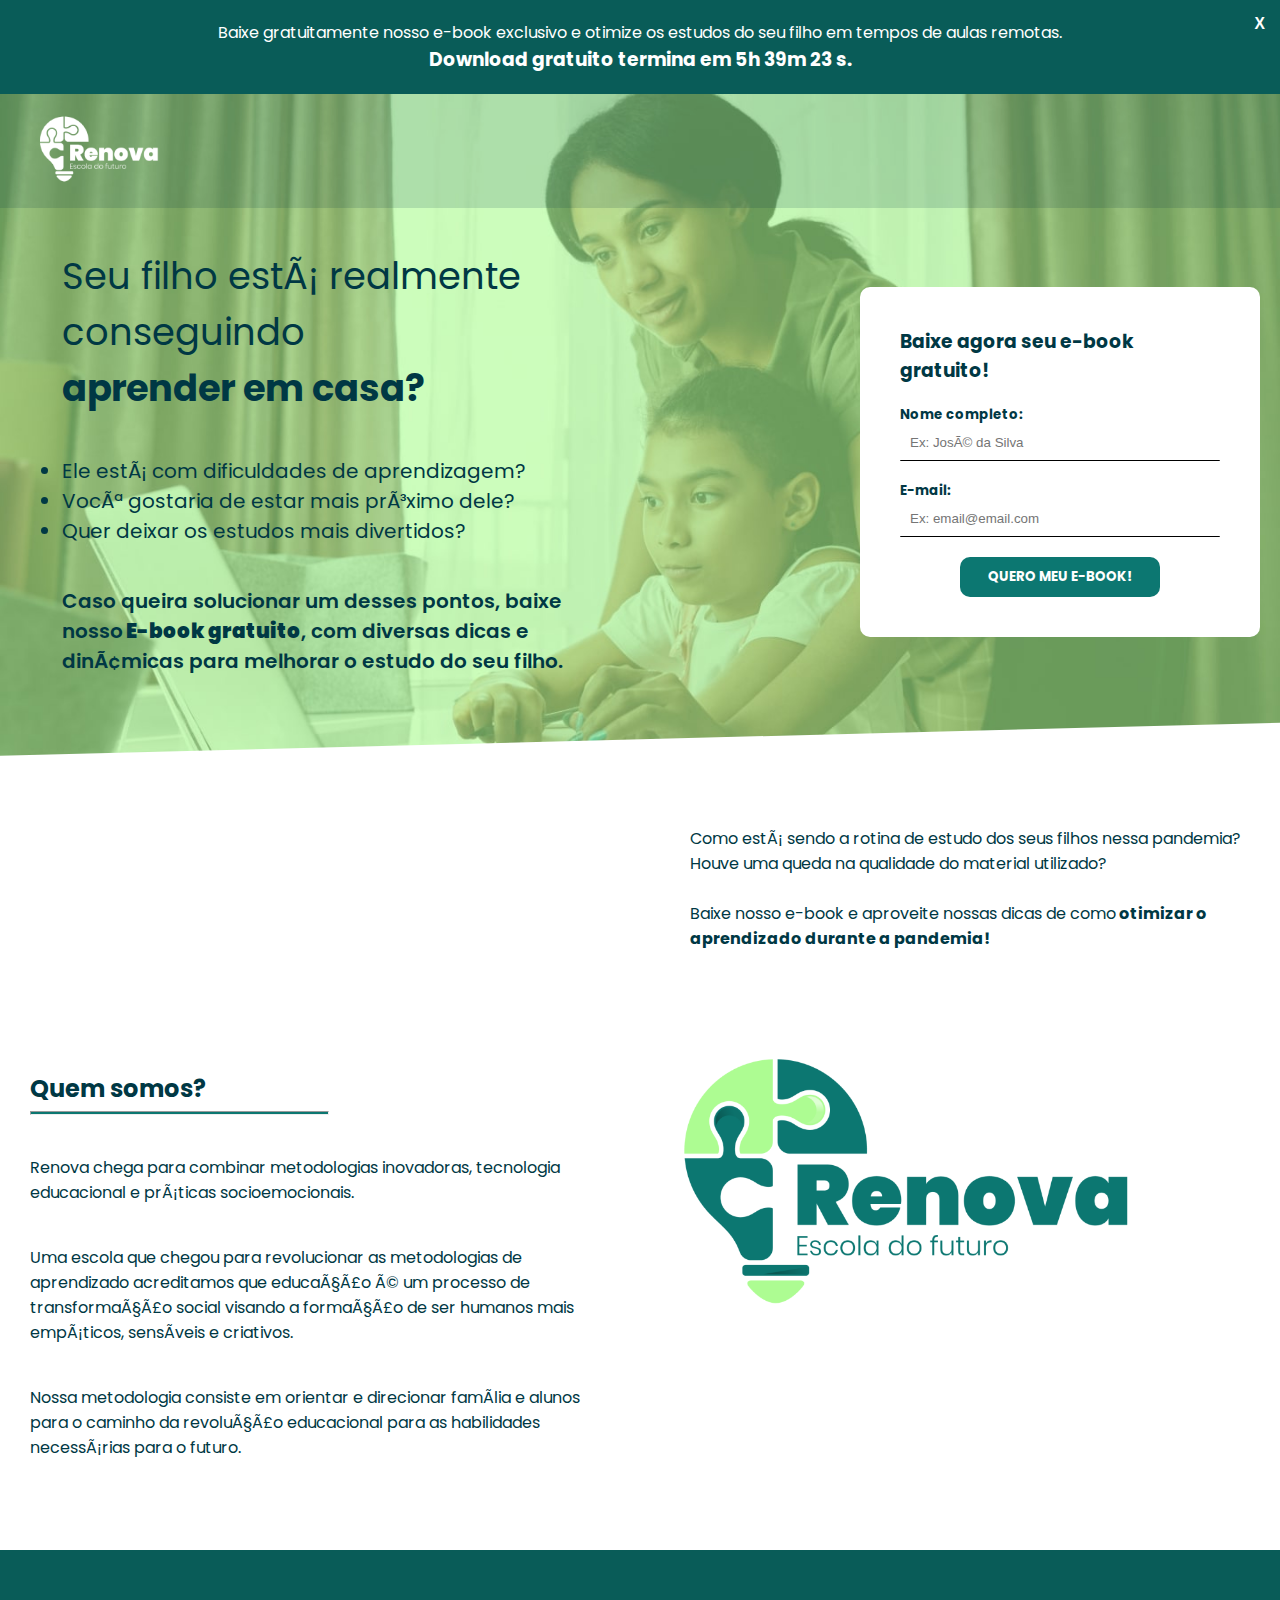
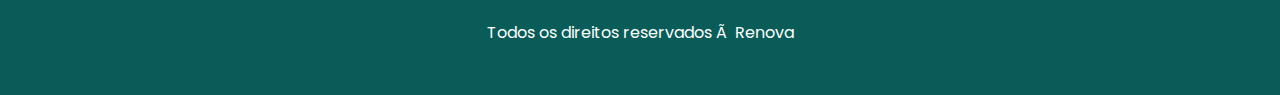
<file: Index.html>
<!DOCTYPE html>
<html>

<head>

  <!-- Global site tag (gtag.js) - Google Analytics -->
<script async src="https://www.googletagmanager.com/gtag/js?id=UA-183540419-1">
</script>
<script>
  window.dataLayer = window.dataLayer || [];
  function gtag(){dataLayer.push(arguments);}
  gtag('js', new Date());

  gtag('config', 'UA-183540419-1');
</script>

<!-- Facebook Pixel Code -->
<script>
  !function(f,b,e,v,n,t,s)
  {if(f.fbq)return;n=f.fbq=function(){n.callMethod?
  n.callMethod.apply(n,arguments):n.queue.push(arguments)};
  if(!f._fbq)f._fbq=n;n.push=n;n.loaded=!0;n.version='2.0';
  n.queue=[];t=b.createElement(e);t.async=!0;
  t.src=v;s=b.getElementsByTagName(e)[0];
  s.parentNode.insertBefore(t,s)}(window,document,'script',
  'https://connect.facebook.net/en_US/fbevents.js');
  fbq('init', '384749542771481'); 
  fbq('track', 'PageView');
  </script>
  <noscript>
  <img height="1" width="1" 
  src="https://www.facebook.com/tr?id=384749542771481&ev=PageView
  &noscript=1"/>
  </noscript>
  <!-- End Facebook Pixel Code -->


  <meta charset="UTF-8">
    <meta name="viewport" content="width=device-width, initial-scale=1.0">
  <link rel="stylesheet" href="style.css">
  <link rel="preconnect" href="https://fonts.gstatic.com">
  <link rel="preconnect" href="https://fonts.gstatic.com">
  <link rel="preconnect" href="https://fonts.gstatic.com">
  <link rel="shortcut icon" href="images/logo-renova-branco-1@2x.png" type="image">
  <link href="https://fonts.googleapis.com/css2?family=Poppins:wght@300;400;500;600;700;800&display=swap"
    rel="stylesheet">
  <link href="https://fonts.googleapis.com/css2?family=Open+Sans:ital,wght@0,400;0,800;1,300&display=swap"
    rel="stylesheet">
  <title>Renova Futuro</title>



</head>

<body>


<div id="counter">
  Baixe gratuitamente nosso e-book exclusivo e otimize os estudos do seu filho em tempos de aulas remotas.
  <h3 id="contador">Download gratuito termina em 5h 39m 23 s.</h3>
  <button id="close" onclick="hideCounter()"><h3>X</h3></button>
</div>


  <div id="hero">
    <div class="fundo">
      <div id="logo">
        <img src="./images/logo-renova-branco-1@2x.png" alt="" id="logo-img">
      </div>
    </div>
    <div id="hero-content">
      <div id="titulo">
        <div class="">
          <h1>Seu filho está realmente conseguindo<br><strong>aprender em casa?</strong></h1>
        </div>
        <div class="extra">
          <ul>
            <li>Ele está com dificuldades de aprendizagem?</li>
            <li>Você gostaria de estar mais próximo dele?</li>
            <li>Quer deixar os estudos mais divertidos?</li>
          </ul>
          <p class="solucionar  ">Caso queira solucionar um desses pontos, baixe nosso<strong> E-book gratuito</strong>,
            com diversas dicas e dinâmicas para
            melhorar o estudo do seu filho.</p>
        </div>
        <div id="extra2">
          <p>Baixe nosso e-book gratuito para dicas e dinâmicas de como melhorar os estudos do seu filho em tempos de aulas remotas.</p>  
        </div>
         
          


      </div>
      <div id="form-box">

        <h3>Baixe agora seu e-book gratuito!</h3>
        <div class="formulario">
          <form method="POST" action="https://smtl.gama.academy/leads/1ccc7f61-25e3-11eb-bf8d-0d63c80760d2">
            <h5>Nome completo:</h5>
            <input name="name" type="text" class="input" pattern="^\D{2,}\s[\D\s]{2,}$" title="Digite seu nome completo"
              placeholder="Ex: José da Silva" required />
            <h5>E-mail:</h5>
            <input name="email" type="email" class="input" title="Digite seu email" placeholder="Ex: email@email.com"
              required />
            <input name="redirectTo" type="hidden" value="https://renovafuturo.com.br/obrigado.html" />
            <a href="ebook.pdf" download="E-BOOK"></a><input id="form-btn" value="QUERO MEU E-BOOK!" class="input botao"
              type="submit" /></a>
            </input>
        </div>
        </form>
      </div>

    </div>
  </div>
  <div id="main">
    <div id="text1">
            <p class="texto">Como está sendo a rotina de estudo dos seus filhos nessa pandemia? Houve uma queda na qualidade do material utilizado?
          <br>
          <br>
              Baixe nosso e-book e aproveite nossas dicas de como<b> otimizar o aprendizado durante a pandemia!</b></p>

      </div>

      
<div id="quem-somos">


<h2>Quem somos?</h2>
<hr>

<p class="renova">Renova chega para combinar metodologias inovadoras, tecnologia educacional e práticas socioemocionais. </p>
<p>
Uma escola que chegou para revolucionar as metodologias de aprendizado acreditamos que educação é um processo de transformação social visando a formação de ser humanos mais empáticos, sensíveis e criativos.
</p>
<p>
Nossa metodologia consiste em orientar e direcionar família e alunos para o caminho da revolução educacional para as habilidades necessárias para o futuro.</p>
</div>
<div id="logo-final">
<img src="./images/logo-renova-positivo-1@2x.png" id="logo-color" alt="">
</div>

</div>

<!-- codigo do pop up -->

<div class="exit-intent-popup" id="pop-container">
  <div class="newsletter">
    
  <button id="close-pop" onclick="closePopup()"><h4>X</h4></button>
    <div id="ja-vai">
      <h1>Vai sair sem baixar seu e-book?</h1>
      <h3 id="download-counter">233 pessoas já fizeram o download hoje!</h3>
      <p>Baixe agora <strong>GRATUITAMENTE</strong> o e-book para auxiliar os seus filhos nos estudos e nas aulas remotas e ganhe de brinde dicas de brincadeiras para realizar com eles!</p>
    </div>
    <form method="POST" action="https://smtl.gama.academy/leads/1ccc7f61-25e3-11eb-bf8d-0d63c80760d2"></form>
    <div id="form-pop">
          
            <h5>Nome completo:</h5>
            <h5>E-mail:</h5>
            <input name="name" type="text" class="input" pattern="^\D{2,}\s[\D\s]{2,}$" title="Digite seu nome completo"
              placeholder="Ex: José da Silva" required />
            
            <input name="email" type="email" class="input" title="Digite seu email" placeholder="Ex: email@email.com"
              required />
            <input name="redirectTo" type="hidden" value="https://renovafuturo.com.br/obrigado.html" /><br>
            <a href="ebook.pdf" download="E-BOOK"></a><input id="form-btn-pop" value="BAIXAR AGORA!" class="input botao"
              type="submit" /></a>
            </input>
        </div>
      </form>
        
  </div>
</div>


<footer>
<p>Todos os direitos reservados à Renova</p>
</footer>

<script>


  function hideCounter() {
    document.getElementById('counter').classList.add('hidden')
  }

  function closePopup() {
    document.getElementById('pop-container').classList.add('hidden')
  }

  var countDownDate = new Date("Nov 20, 2020 11:59:00").getTime();
  
  var x = setInterval(function() {
    var now = new Date().getTime();
    var distance = countDownDate - now;
  
    var days = Math.floor(distance / (1000 * 60 * 60 * 24));
    var hours = Math.floor((distance % (1000 * 60 * 60 * 24)) / (1000 * 60 * 60));
    var minutes = Math.floor((distance % (1000 * 60 * 60)) / (1000 * 60));
    var seconds = Math.floor((distance % (1000 * 60)) / 1000);
   
    document.getElementById("contador").innerHTML = "Download gratuito termina em " + days + "d " + hours + "h "
    + minutes + "m " + seconds + "s ";
  
    
  }, 1000);
  </script>
<script src="popup.js"></script>
</body>

</html>
</file>
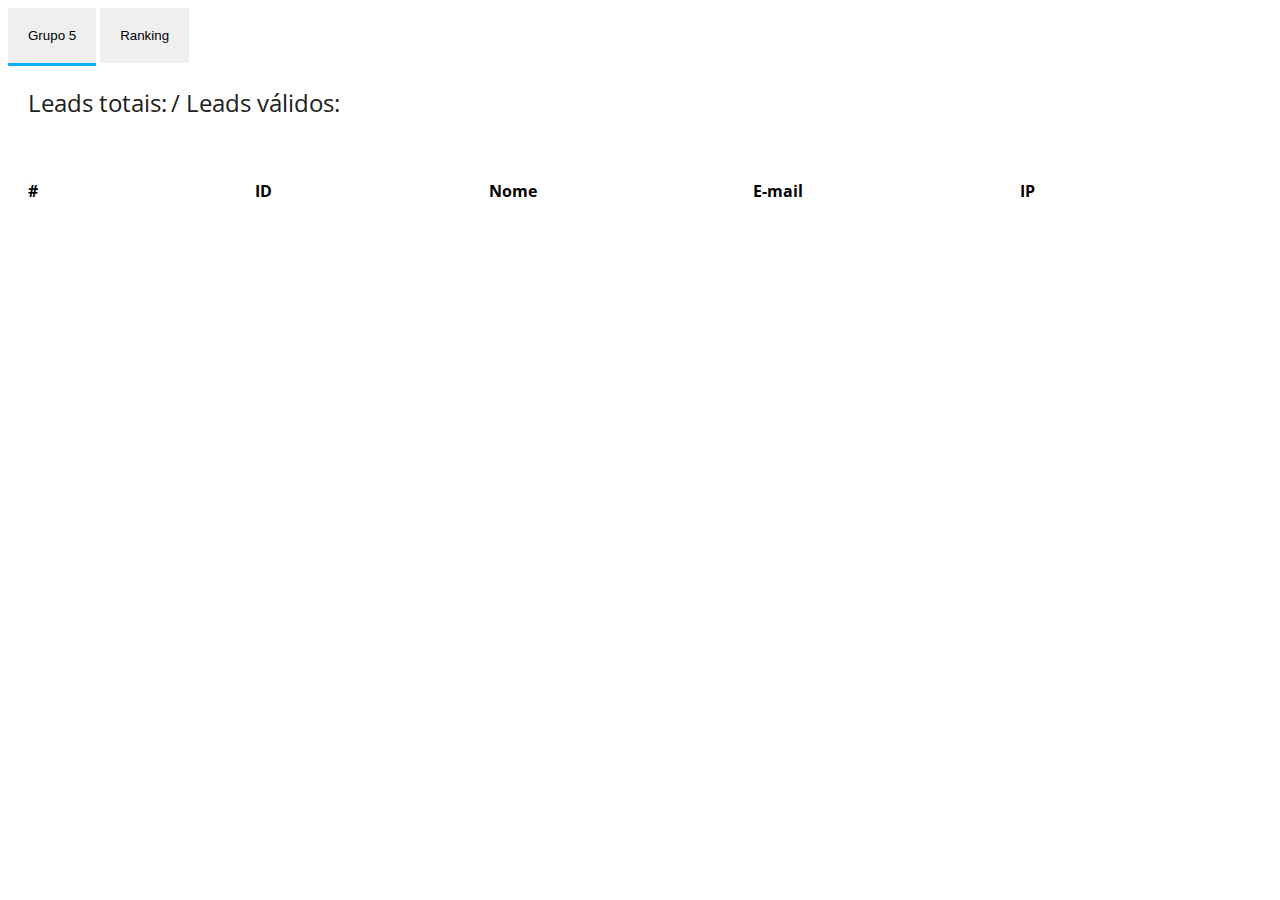
<file: painel/index.html>
<!DOCTYPE html>
<html lang="en">
<head>
    <meta charset="UTF-8">
    <meta name="viewport" content="width=device-width, initial-scale=1.0">
    <title>Painel - Renova</title>
    <link rel="stylesheet" href="style-panel.css">
    <link href="https://fonts.googleapis.com/css2?family=Open+Sans:ital,wght@0,400;0,800;1,300&display=swap"
    rel="stylesheet">
</head>
<body>
        <div id="menu">
            <button id="btn-tab1" class="btn-tab active" value="tab1" onclick="changeTab(value); changeActive(id);">Grupo 5</button>
            <button id="btn-tab2" class="btn-tab" value="tab2" onclick="changeTab(value); changeActive(id);">Ranking</button>
        </div>

        <div id="tab2" class="tab hidden">
            <div id="ordenacao"> <span>Ordenar por</span>
                <input type="radio" name="ordenar" id="grupos" onclick="printBars()" checked>
                <label for="grupos">Grupo</label>
    
                <input type="radio" name="ordenar" id="ranking" onclick="printBars('rank')">
                <label for="ranking">Ranking (leads válidos)</label></div>
           
        <div id="main">
            </div>
        </div>
   
        <div id="tab1" class="tab">     
            <div id="resumo"> <h2>Leads totais:</h2><h2 id="count" class="counter"></h2>
                <h2> / Leads válidos:</h2><h2 id="countValid" class="counter"></h2>
            <h3 id="percentage"></h3></div>
   
    <div id="board">

        <div><h4>#</h4></div>
        <div><h4>ID</h4></div>
        <div><h4>Nome</h4></div>
        <div><h4>E-mail</h4></div>
        <div><h4>IP</h4></div>
    </div>
    </div>
    
    <script src="index.js"></script>
</body>

</html>
</file>
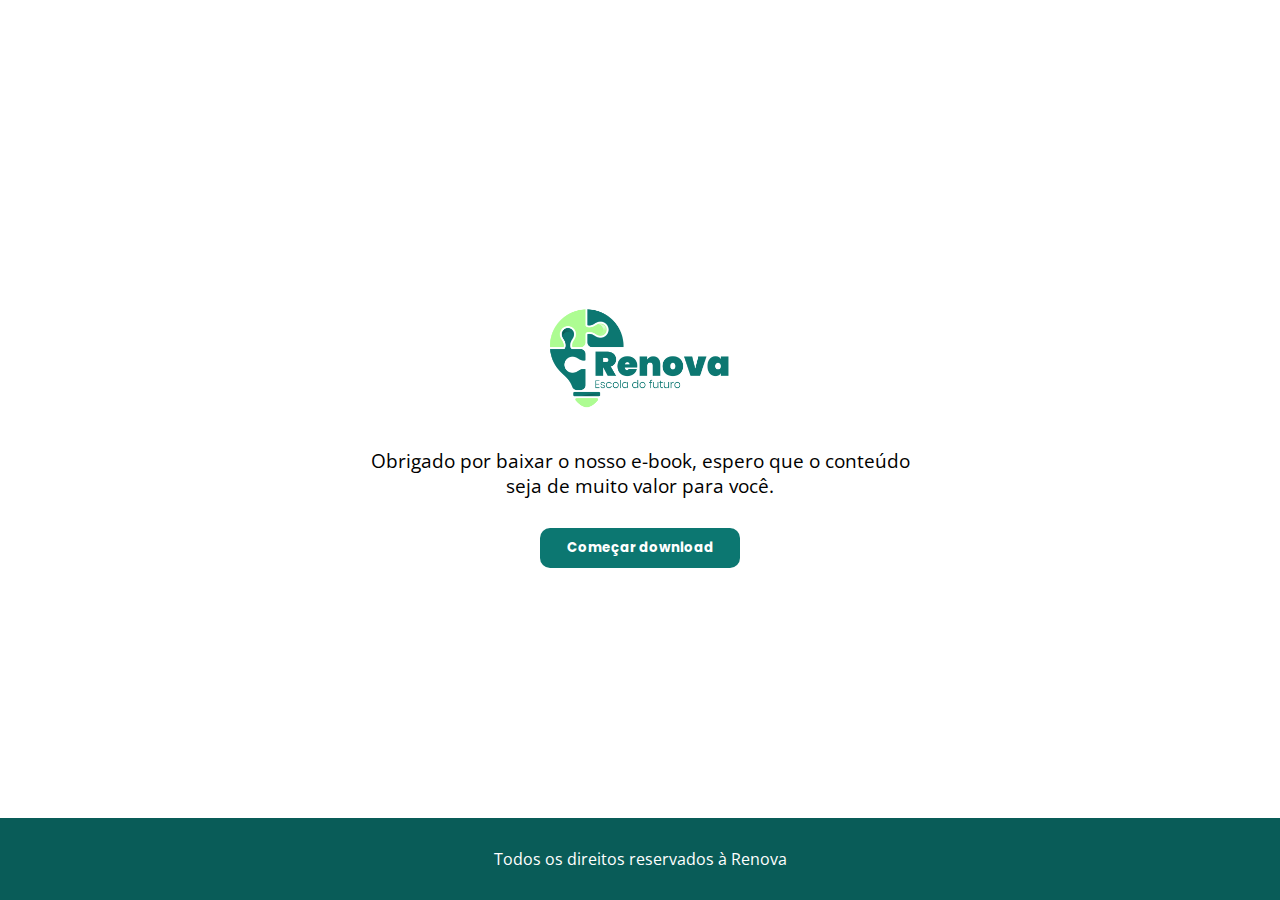
<file: obrigado.html>
<!DOCTYPE html>
<html>

<head>
  <meta charset="UTF-8">
  <meta name="viewport" content="width=device-width, initial-scale=1.0">
  <link rel="stylesheet" href="obrigado.css">
  <link rel="preconnect" href="https://fonts.gstatic.com">
  <link rel="preconnect" href="https://fonts.gstatic.com">
  <link rel="preconnect" href="https://fonts.gstatic.com">
  <link href="https://fonts.googleapis.com/css2?family=Poppins:wght@300;400;500;600;700;800&display=swap" rel="stylesheet">
  <link href="https://fonts.googleapis.com/css2?family=Open+Sans:ital,wght@0,400;0,800;1,300&display=swap"
    rel="stylesheet">
    <title>Renova Futuro</title>
</head>

<body>
<div id="total"> 

      <div id="main-tk">
        <img src="images/logo-renova-positivo-1@2x.png" alt="" srcset="">
        <h3>Obrigado por baixar o nosso e-book, espero que o conteúdo seja de muito valor para você.</h3>

        <a href="ebook.pdf" download><button>Começar download</button></a><br>


        
      </div>
</div>
<footer>
  <p>Todos os direitos reservados à Renova</p>
</footer>
</body>

</html>
</file>
<file: style.css>
*{
    margin:0px;
    padding:0px
}
img{
    width:10%;
}
#main {
    display: grid;
    grid-template-columns: 1fr 1fr;
    max-width: 1280px;
    grid-gap: 40px;
    margin: 0 auto;
    
}
.fundo{
    background:rgba(0, 56, 68, 0.15);
}

@media only screen and (max-width: 750px) {
    #main {
        grid-template-columns: 1fr;
        display: block;
    }


    .extra {
        display: none;
    }
  }

#form-btn {
    margin-bottom: 0;
}

#form-btn-pop {
    margin-bottom: 0;
}

#hero {
    grid-column: 1 / 3;
    display: grid;
    grid-template-rows: auto 1fr;
    grid-template-columns: 1fr;
    background-image: url(./images/background-photo.jpg);
    background-position: center top;
    margin: 0;
    background-repeat: no-repeat;
    background-size: cover;
}

#logo {
    max-width: 1280px;
    margin: 20px auto;
    margin-top: 20px;
    padding-left: 40px;
}

#counter {
    background: #095c58;
    color: white;
    font-family: 'Poppins';
    padding: 20px;
    text-align: center;
}

#logo-img {
    min-width: 100px;
}

#hero-content {
    max-width: 1280px;
    width: 100%;
    margin: 0 auto;
    display: grid;
    grid-template-columns: 1fr 1fr;
    align-content: center; 
    column-gap: 40px;
}

#extra2 p {
    font-family: 'Poppins';
    font-size: 0.8em;
    margin-top: 20px;
    color: #003844;
}

#form-box h3 {
    font-family: 'Poppins';
    margin-bottom: 20px;
}

@media only screen and (min-width: 750px) {
    #extra2 {
        display: none;
    }

    #hero-content {

    margin-bottom: 40px;
    }

   #form-box {
    justify-self: end;
    align-self: center;
    margin-bottom: 50px;
    margin: 20px;
   }

   
   h1 {
    margin-bottom: 40px;
    margin-top: 20px;
   }
   #hero {
    -webkit-clip-path: polygon(0 0, 100% 0, 100% 0%, 0 100%);
    clip-path: polygon(0 0, 100% 0, 100% 95%, 0 100%); 
   }
  }

@media only screen and (max-width: 750px) {
    #hero-content {
        grid-template-columns: 1fr;

    }

    #counter {
        font-size: 0.8em;
    }

    #counter h3 {
        display: inline;
    }

    #form-box {
        margin: 0 auto;
        justify-self: center;
        margin-bottom: -20px;
    }
    #titulo {
    text-align: center;
    margin-left: 10%;
    }
    h1 {
        font-size: 1.25em;
    }
  }

#form-box {
    background: white;
    border-radius: 10px;
    padding-top: 40px;
    padding-left: 40px;
    padding-right: 40px;
    padding-bottom: 40px;
    max-width: 400px;
    width: 100%;
  box-sizing: border-box;
  color:#003844;
}


#form-box form {
    display: grid;
    grid-template-columns: 1fr;
    font-family: 'Poppins';
    color:#003844;
}

#text1 {
    margin: 30px;
    font-family: 'Poppins';
    grid-column: 2;
    color: #003844;
}

#quem-somos {
    grid-row: 2;
    grid-column: 1;
    margin: 30px;
    font-family: 'Poppins';
    color: #003844;
}

#logo-final {
    grid-row: 2;
    grid-column: 2;
}



input{
    background: none;
    border:none;
    color:#6F6F6F;
    padding: 10px;
    margin-bottom: 20px;
}
.input{
    border-bottom: solid 1px #000000;
    border-radius:1px;
    color: #003844;
}
input.botao{
    color:white;
    background:#0C7771;
    border-radius:10px;
    border:none;
    padding: 10px;
    width: 200px;
    font-weight: bold;
    font-family: 'Poppins';
    place-self: center;

}
input.botao:hover{
    background:#095c58;
}

#logo-color {
    width: 80%;
}

hr{
    background:#0C7771;
    height:2px;
    width: 297px;
    margin-top:1%
}

p {
    margin-top: 40px;
    margin-bottom: 20px;
}

footer {
    padding: 30px;
    background: #095c58;
    margin-top: 40px;
    color: #fff;
    font-family: 'Poppins';
    text-align: center;
}

h1 {
    font-family: 'Poppins';
    font-weight: normal;
    color:#003844;
}

#titulo {
    grid-row: 1;
    margin: 20px;
    font-size: 1.15em;
    color: #003844;
    margin-left: 10%;
}

ul{
    color:#003844;
    font-family: 'Poppins';
    font-size:20px;
}

.solucionar{
    color:#003844;
    font-family: 'Poppins';
    font-size:20px;
    font-weight: 600;

}

#close {
    position: absolute;
    top: 10px;
    right: 10px;
    padding: 5px;
    background: transparent;
    border: none;
    color: white;
    cursor: pointer;
}

#close-pop {
    position: absolute;
    top: 10px;
    right: 10px;
    padding: 5px;
    background: transparent;
    border: none;
    color: #095c58;
    cursor: pointer;
}

.hidden {
    display: none;
}

/* 
#pop-chato {
    background-color: white;
} */

#ja-vai {
    padding: 40px;
    background-color: #fff;
    height: 100%;
    box-sizing: border-box;
}

#ja-vai h1 {
    font-weight: bold;
    margin-bottom: 20px;
    color: #095c58;
}

#ja-vai h3 {
    color: #095c58;
}

#ja-vai p {
    margin-top: 20px;
    color: #095c58;
}

#form-pop {
    padding: 40px;
    color: #fff;
    display: grid;
    grid-template-columns: 1fr 1fr;
    column-gap: 20px;
}

#form-pop input {
    border-bottom: 1px solid white;
    margin-bottom: 0;
}

#form-pop input::placeholder {
    color: #6b8b8a;
}

#form-btn-pop {
    background: #fff;
    color: #095c58;
    grid-column: 1/3;
    width: 100%;
    padding-top: 20px;
    padding-bottom: 20px;
}


/* codigo do popup */

.exit-intent-popup {
    position: fixed;
    top: 0;
    left: 0;
    bottom: 0;
    right: 0;
    z-index: 1;
    background: rgba(33, 33, 33, 0.8);
}

.newsletter {
    position: absolute;
    top: 50%;
    left: 50%;
    transform: translate(-50%, -50%);
    background-color: white;
    border-radius: 20px;
    display: grid;
    grid-template-rows: 1fr auto;
    overflow: hidden;
    box-shadow: 5px 30px 50px rgba(0, 0, 0, 0.315);
    background-color: #095c58;
    align-items: center;
    font-family: 'Poppins';
}


.exit-intent-popup {
    position: fixed;
    top: 0;
    left: 0;
    bottom: 0;
    right: 0;
    z-index: 1;
    background: rgba(33, 33, 33, 0.8);
    transform: translateY(60%) scale(0);
    transition: transform 0.3s cubic-bezier(0.4, 0.0, 0.2, 1);
}

 .exit-intent-popup.visible {
     transform: translateY(0) scale(1);
 }

 .close {
     padding: 5px;
 }
</file>
<file: painel/style-panel.css>
#board {
    display: grid;
    grid-template-columns: repeat(5, auto);
    padding: 20px;
    row-gap: 20px;
}

#board > div:nth-child(10n + 6),
#board > div:nth-child(10n + 7),
#board > div:nth-child(10n + 8),
#board > div:nth-child(10n + 9),
#board > div:nth-child(10n + 10) {
  background:rgba(0,0,0,0.1);
  padding: 20px 0;    
}

#board button {
    border-radius: 50%;
    border: none;
    color: white;
    background: #333333;
    margin-left: 10px;
}

button:focus { outline: none; }

#menu button {
  padding: 20px;
  border: none;
}

#menu button:hover{
  background: #e0e0e0;
}


#main {
  display: grid;
  grid-template-columns: auto 1fr;
  margin: 40px;
  row-gap: 20px;
  column-gap: 20px;
}


.div-bar-valid {
  background: rgb(10, 177, 255);
  border-radius: 5px 0px 0px 5px;
  border-right: 2px dotted gray;
  height: 100%;
}

.div-bar {
  background: #c6c6c6;
  border-radius: 5px;
  height: 100%;
  overflow: hidden;
  display: inline-block;
  margin-right: 10px;
}

.hidden {
  display: none;
}

.active {
  border-bottom: 3px solid rgb(10, 177, 255) !important;
}

h5 {
  margin: 0;
  font-weight: normal;
  color: rgb(77, 77, 77);
}

#ordenacao {
  margin: 20px;
}



body {
  font-family: 'Open sans';
}

.whole-bar {
  width: 100%;
  height: 100%;
}

.whole-bar h5{
  display: inline;
  position: relative;
  bottom: 35%;
}

#resumo {
  margin: 20px;
}

#resumo h2, #resumo h3 {
  display: inline;
  font-weight: normal;
  color: rgb(32, 32, 32);
}


.counter {
  font-weight: bold !important;
}
</file>
<file: obrigado.css>
footer {
    padding: 30px 0;
    background: #095c58;
    margin-top: 40px;
    color: #fff;
    font-family: 'Open Sans';
    text-align: center;
    position: absolute;
  bottom: 0;
  width: 100%;
}

h1 {
    font-family: 'Open Sans';
    color: #095c58;
    margin: 0 30px 30px 30px;
}

h3 {
    font-family: 'Open Sans';
    font-weight: normal;
    margin: 30px;
}

*{
    margin:0px;
    padding:0px
}

#main-tk {
    max-width: 600px;
    width: 100%;
    text-align: center;
    margin: 0 auto;
    grid-row: 2;
}

#main-tk img {
    max-width: 200px;
}

#total {
    display: grid;
    grid-template-rows: 1fr auto 1fr;
    height: 100vh;
}

button {
        color:white;
        background:#0C7771;
        border-radius:10px;
        border:none;
        padding: 10px;
        width: 200px;
        font-weight: bold;
        font-family: 'Poppins';
        place-self: center;
        margin-bottom: 30px;
}
</file>
